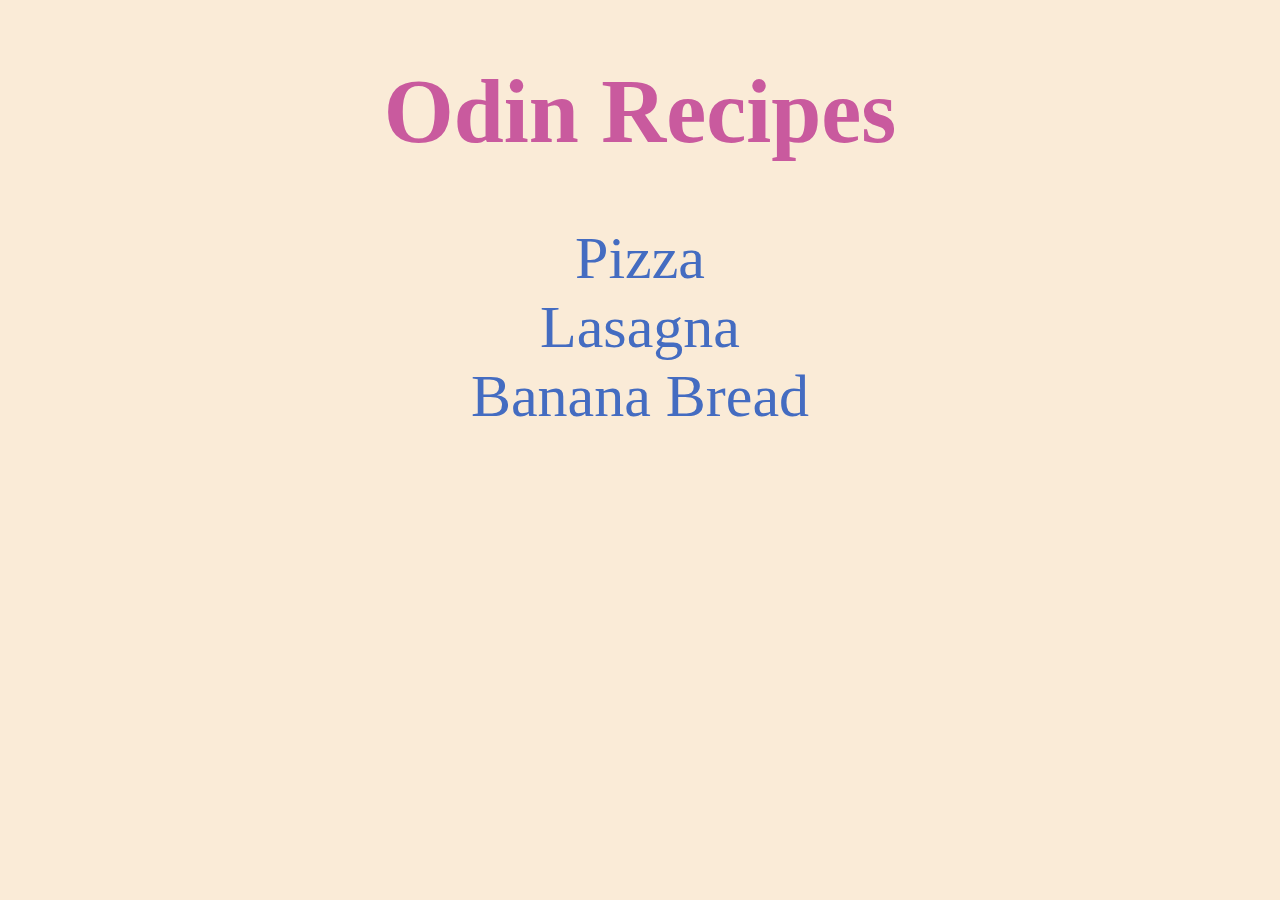
<file: index.html>
<!DOCTYPE html>
<html lang="en">
<head>
    <meta charset="UTF-8">
    <meta name="viewport" content="width=device-width, initial-scale=1.0">
    <title></title>
    <link rel="stylesheet" href="style.css">
</head>
<body id="index">
    <h1 class="main-title">Odin Recipes</h1>
    
    <div class="link"><a href="recipes/pizza.html">Pizza</a></div>
    <div class="link"><a href="recipes/lasagna.html">Lasagna</a></div>
    <div class="link"><a href="recipes/banana-bread.html">Banana Bread</a></div>  

</body>
</html>
</file>
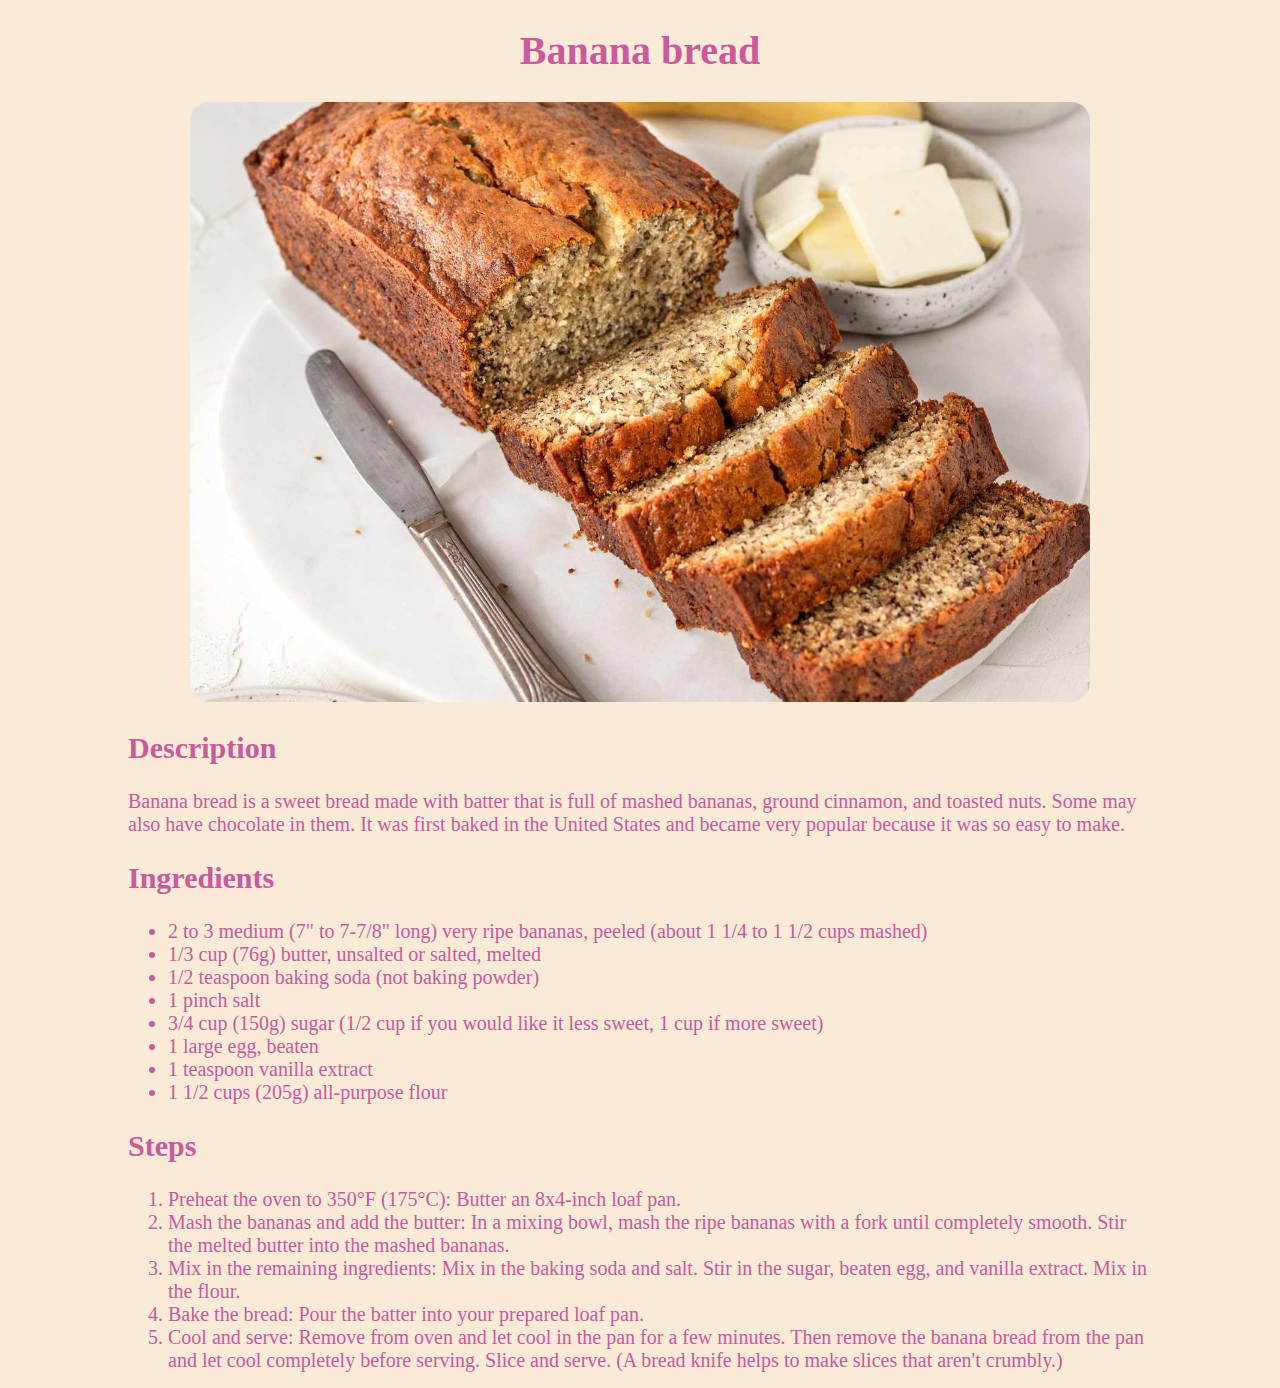
<file: recipes/banana-bread.html>
<!DOCTYPE html>
<html lang="en">
<head>
    <meta charset="UTF-8">
    <meta name="viewport" content="width=device-width, initial-scale=1.0">
    <title></title>
    <link rel="stylesheet" href="../style.css">

</head>
<body id="bbread">
    <h1>Banana bread</h1>
    <div class="img">
        <img src="../images/banana-bread.jpeg">
    </div>
    <h2>Description</h2>
    <p>Banana bread is a sweet bread made with batter that is full of mashed bananas, ground cinnamon, and toasted nuts. Some may also have chocolate in them. It was first baked in the United States and became very popular because it was so easy to make.</p>
    <h2>Ingredients</h2>
    <ul>
        <li>2 to 3 medium (7" to 7-7/8" long) very ripe bananas, peeled (about 1 1/4 to 1 1/2 cups mashed)</li>
        <li>1/3 cup (76g) butter, unsalted or salted, melted</li>
        <li>1/2 teaspoon baking soda (not baking powder)</li>
        <li>1 pinch salt</li>
        <li>3/4 cup (150g) sugar (1/2 cup if you would like it less sweet, 1 cup if more sweet)</li>
        <li>1 large egg, beaten</li>
        <li>1 teaspoon vanilla extract</li>
        <li>1 1/2 cups (205g) all-purpose flour</li>
    </ul>
    <h2>Steps</h2>
    <ol>
        <li>Preheat the oven to 350°F (175°C):
            Butter an 8x4-inch loaf pan.</li>
        <li>Mash the bananas and add the butter:
            In a mixing bowl, mash the ripe bananas with a fork until completely smooth. Stir the melted butter into the mashed bananas.</li>
        <li>Mix in the remaining ingredients:
            Mix in the baking soda and salt. Stir in the sugar, beaten egg, and vanilla extract. Mix in the flour.</li>
        <li>Bake the bread:
            Pour the batter into your prepared loaf pan.</li>
        <li>Cool and serve:
            Remove from oven and let cool in the pan for a few minutes. Then remove the banana bread from the pan and let cool completely before serving. Slice and serve. (A bread knife helps to make slices that aren't crumbly.)</li>
    
    </ol>
</body>
</html>
</file>
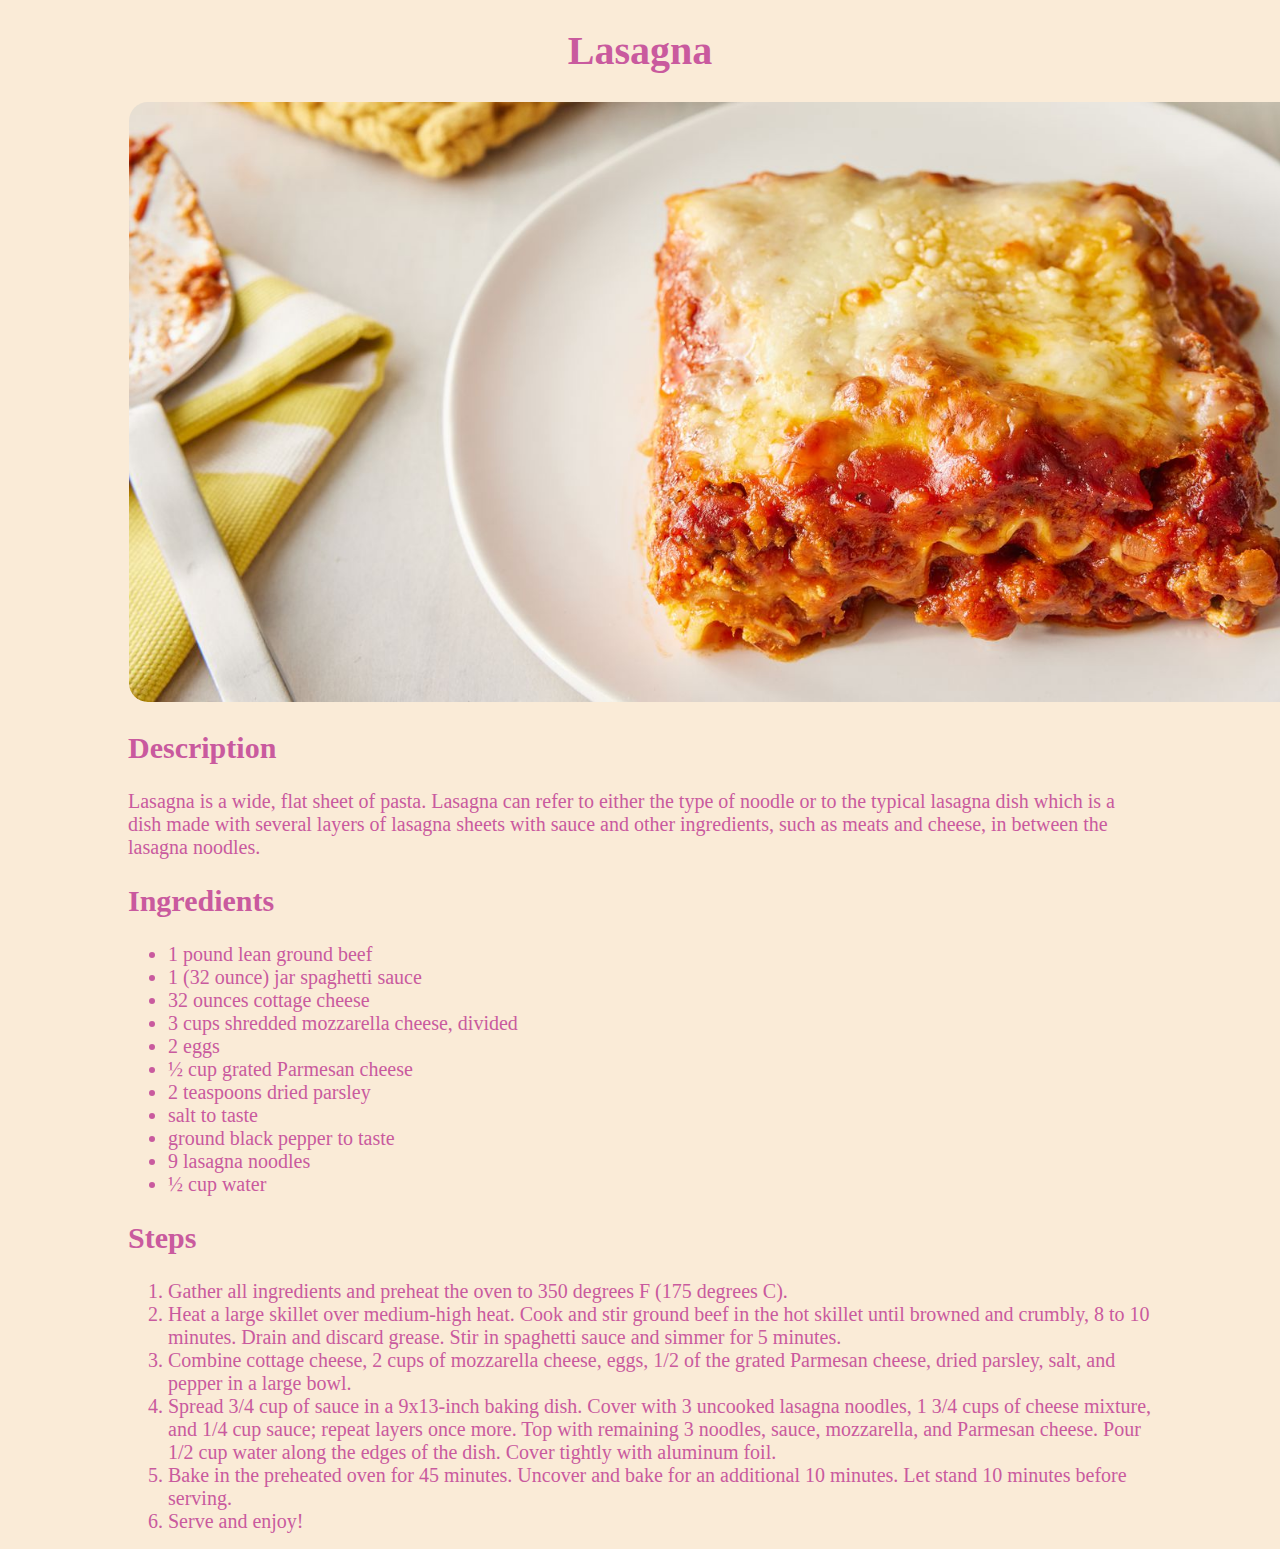
<file: recipes/lasagna.html>
<!DOCTYPE html>
<html lang="en">
<head>
    <meta charset="UTF-8">
    <meta name="viewport" content="width=device-width, initial-scale=1.0">
    <title></title>


    <link rel="stylesheet" href="../style.css">

</head>
<body id="lasagna">
    <h1>Lasagna</h1>
    <div class="img">
        <img src="../images/lasagna.jpg">
    </div>
    <h2>Description</h2>
    <p>Lasagna is a wide, flat sheet of pasta. Lasagna can refer to either the type of noodle or to the typical lasagna dish which is a dish made with several layers of lasagna sheets with sauce and other ingredients, such as meats and cheese, in between the lasagna noodles.</p>
    <h2>Ingredients</h2>
    <ul>
        <li>1 pound lean ground beef</li>

        <li>1 (32 ounce) jar spaghetti sauce</li>
            
        <li>32 ounces cottage cheese</li>
            
        <li>3 cups shredded mozzarella cheese, divided</li>
            
        <li>2 eggs</li>
            
        <li>½ cup grated Parmesan cheese</li>
            
        <li>2 teaspoons dried parsley</li>
            
        <li>salt to taste</li>
            
        <li>ground black pepper to taste</li>
            
        <li>9 lasagna noodles</li>
            
        <li>½ cup water</li>
    </ul>
    <h2>Steps</h2>
    <ol>
        <li>Gather all ingredients and preheat the oven to 350 degrees F (175 degrees C).</li>
        <li>Heat a large skillet over medium-high heat. Cook and stir ground beef in the hot skillet until browned and crumbly, 8 to 10 minutes. Drain and discard grease. Stir in spaghetti sauce and simmer for 5 minutes.</li>
        <li>Combine cottage cheese, 2 cups of mozzarella cheese, eggs, 1/2 of the grated Parmesan cheese, dried parsley, salt, and pepper in a large bowl.</li>
        <li>Spread 3/4 cup of sauce in a 9x13-inch baking dish. Cover with 3 uncooked lasagna noodles, 1 3/4 cups of cheese mixture, and 1/4 cup sauce; repeat layers once more. Top with remaining 3 noodles, sauce, mozzarella, and Parmesan cheese. Pour 1/2 cup water along the edges of the dish. Cover tightly with aluminum foil.</li>
        <li>Bake in the preheated oven for 45 minutes. Uncover and bake for an additional 10 minutes. Let stand 10 minutes before serving.</li>
        <li>Serve and enjoy!</li>
    </ol>
</body>
</html>
</file>
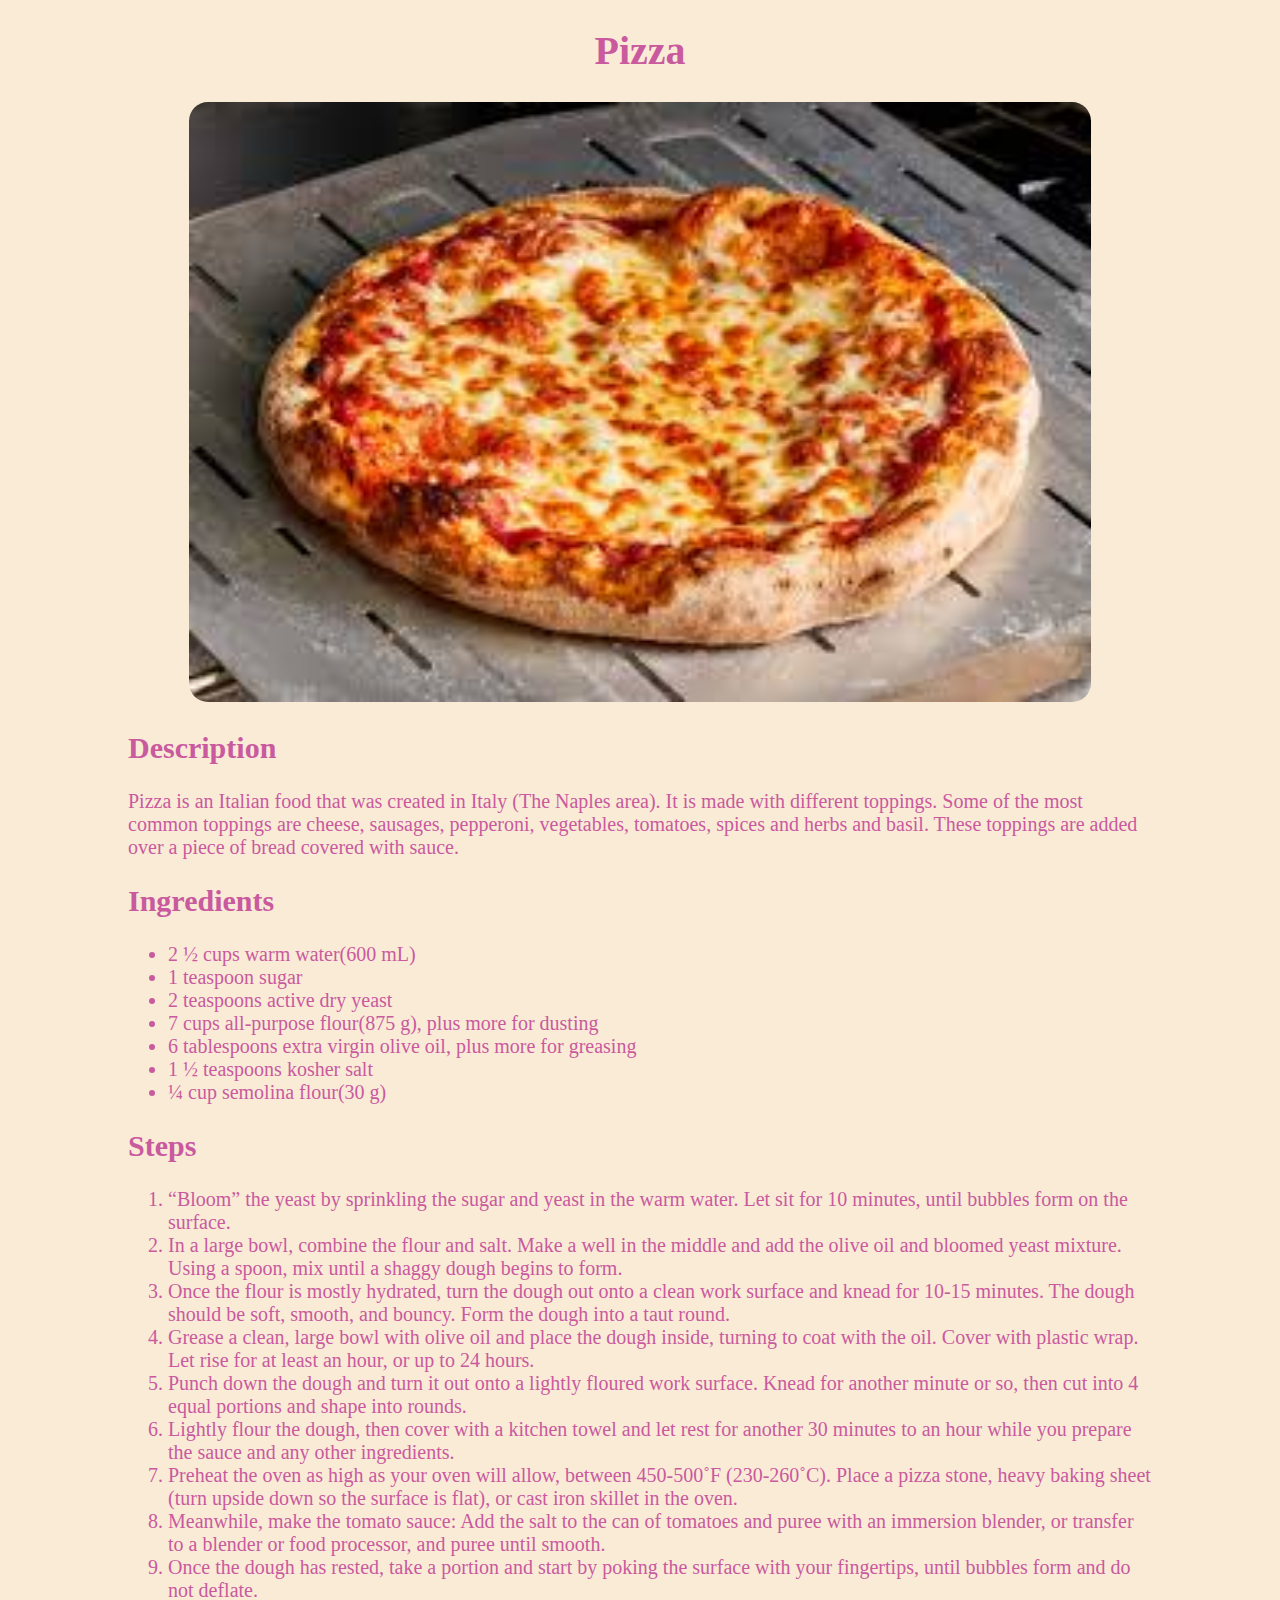
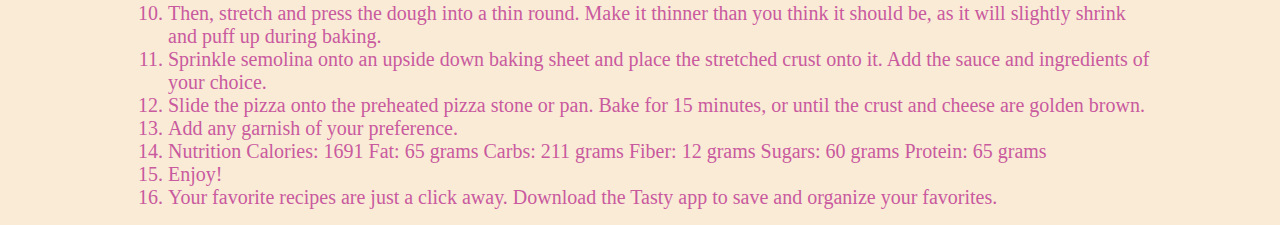
<file: recipes/pizza.html>
<!DOCTYPE html>
<html lang="en">
<head>
    <meta charset="UTF-8">
    <meta name="viewport" content="width=device-width, initial-scale=1.0">
    <title></title>
    <link rel="stylesheet" href="../style.css">


</head>
<body id="pizza">
    <h1>Pizza</h1>
    <div class="img">
        <img src="../images/pizza.jpeg">
    </div>
    <h2>Description</h2>
    <p>Pizza is an Italian food that was created in Italy (The Naples area). It is made with different toppings. Some of the most common toppings are cheese, sausages, pepperoni, vegetables, tomatoes, spices and herbs and basil. These toppings are added over a piece of bread covered with sauce.</p>
    <h2>Ingredients</h2>
    <ul>
        <li>2 ½ cups warm water(600 mL)</li>
        <li>1 teaspoon sugar</li>
        <li>2 teaspoons active dry yeast</li>
        <li>7 cups all-purpose flour(875 g), plus more for dusting</li>
        <li>6 tablespoons extra virgin olive oil, plus more for greasing</li>
        <li>1 ½ teaspoons kosher salt</li>
        <li>¼ cup semolina flour(30 g)</li>
    </ul>
    <h2>Steps</h2>
    <ol>
        <li>“Bloom” the yeast by sprinkling the sugar and yeast in the warm water. Let sit for 10 minutes, until bubbles form on the surface.</li>
        <li>In a large bowl, combine the flour and salt. Make a well in the middle and add the olive oil and bloomed yeast mixture. Using a spoon, mix until a shaggy dough begins to form.</li>
        <li>Once the flour is mostly hydrated, turn the dough out onto a clean work surface and knead for 10-15 minutes. The dough should be soft, smooth, and bouncy. Form the dough into a taut round.</li>
        <li>Grease a clean, large bowl with olive oil and place the dough inside, turning to coat with the oil. Cover with plastic wrap. Let rise for at least an hour, or up to 24 hours.</li>
        <li>Punch down the dough and turn it out onto a lightly floured work surface. Knead for another minute or so, then cut into 4 equal portions and shape into rounds.</li>
        <li>Lightly flour the dough, then cover with a kitchen towel and let rest for another 30 minutes to an hour while you prepare the sauce and any other ingredients.</li>
        <li>Preheat the oven as high as your oven will allow, between 450-500˚F (230-260˚C). Place a pizza stone, heavy baking sheet (turn upside down so the surface is flat), or cast iron skillet in the oven.</li>
        <li>Meanwhile, make the tomato sauce: Add the salt to the can of tomatoes and puree with an immersion blender, or transfer to a blender or food processor, and puree until smooth.</li>
        <li>Once the dough has rested, take a portion and start by poking the surface with your fingertips, until bubbles form and do not deflate.</li>
        <li>Then, stretch and press the dough into a thin round. Make it thinner than you think it should be, as it will slightly shrink and puff up during baking.</li>
        <li>Sprinkle semolina onto an upside down baking sheet and place the stretched crust onto it. Add the sauce and ingredients of your choice.</li>
        <li>Slide the pizza onto the preheated pizza stone or pan. Bake for 15 minutes, or until the crust and cheese are golden brown.</li>
        <li>Add any garnish of your preference.</li>
        <li>Nutrition Calories: 1691 Fat: 65 grams Carbs: 211 grams Fiber: 12 grams Sugars: 60 grams Protein: 65 grams</li>
        <li>Enjoy!</li>
        <li>Your favorite recipes are just a click away. Download the Tasty app to save and organize your favorites.</li>
    </ol>
</body>
</html>
</file>
<file: style.css>
body{
    font-family: Garamond, serif;
    background-color: #faebd7;
    color:rgb(201, 90, 158);
    margin-left: 10%;
    margin-right: 10%;
}

h1 {
    text-align: center;
    font-size:40px;
}
h2 {
    font-size: 30px;
}
li,
p {
    font-size: 20px;
}
img {
    height: 600px;
    width: auto;
    border:#faebd7;
    border-width: 1px;
    border-style: solid;
    border-radius: 20px;
}
.img{
    text-align: center;
    
}
a {
    text-decoration: none;
    color: rgb(68, 108, 193);
    font-size: 60px;
}
.main-title{
    font-size: 90px;
    
}
.link{
    text-align: center;
}
</file>
